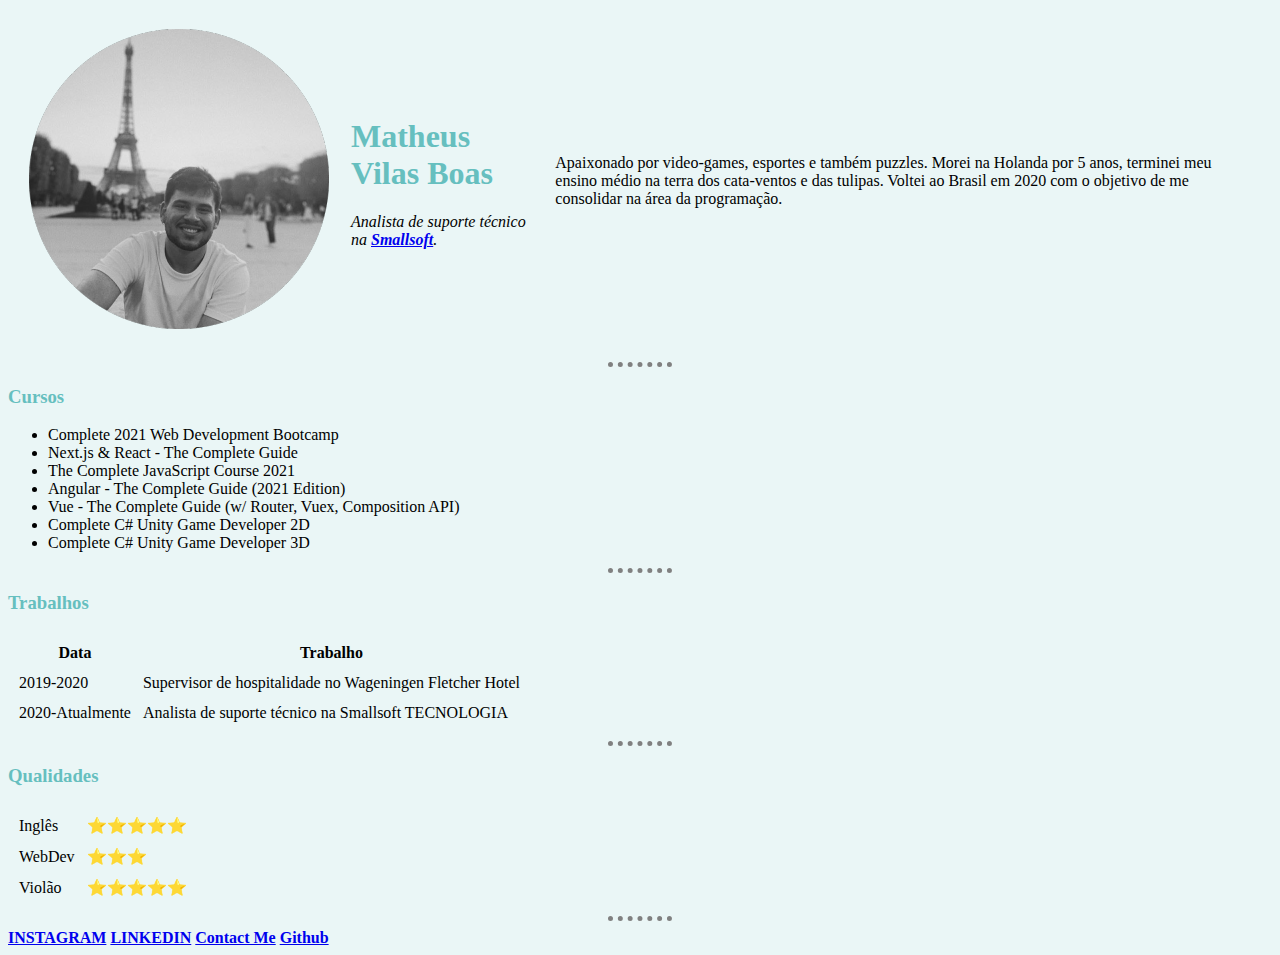
<file: index.html>
<!DOCTYPE html>
<html>
  <head>
    <meta charset="utf-8">
    <title>Matheus Vilas Boas</title>
    <link rel="stylesheet" href="css/styles.css">
  </head>

  <body>
    <table cellspacing="20">
      <tr>
        <td><img src="images/fotoperfil.png" alt="foto do matheus"></td>
        <td><h1 id="heading">Matheus Vilas Boas</h1>
        <p><em>Analista de suporte técnico na <strong><a href="https://www.smallsoft.com.br">Smallsoft</a></strong>.</em></p>
        <td><p>Apaixonado por video-games, esportes e também puzzles.
        Morei na Holanda por 5 anos, terminei meu ensino médio na terra dos
        cata-ventos e das tulipas. Voltei ao Brasil em 2020 com o objetivo de me consolidar
        na área da programação.</p></td>
      </tr>
    </table>
    <hr>
    <h3>Cursos</h3>
    <ul>
      <li>Complete 2021 Web Development Bootcamp</li>
      <li>Next.js & React - The Complete Guide</li>
      <li>The Complete JavaScript Course 2021</li>
      <li>Angular - The Complete Guide (2021 Edition)</li>
      <li>Vue - The Complete Guide (w/ Router, Vuex, Composition API)</li>
      <li>Complete C# Unity Game Developer 2D</li>
      <li>Complete C# Unity Game Developer 3D</li>
    </ul>
    <hr>
    <h3 class="trabalhos">Trabalhos</h3>
    <table cellspacing="10">
      <thead>
        <tr>
          <th>Data</th>
          <th>Trabalho</th>
        </tr>
      </thead>
      <tbody>
        <tr>
          <td>2019-2020</td>
          <td>Supervisor de hospitalidade no Wageningen Fletcher Hotel</td>
        </tr>
        <tr>
          <td>2020-Atualmente</td>
          <td>Analista de suporte técnico na Smallsoft TECNOLOGIA</td>
        </tr>
      </tbody>
    </table>
    <hr>
    <h3>Qualidades</h3>
    <table cellspacing="10">
      <tr>
        <td>Inglês</td>
        <td>⭐️⭐️⭐️⭐️⭐️</td>
      </tr>
      <tr>
        <td>WebDev</td>
        <td>⭐️⭐️⭐️</td>
      </tr>
      <tr>
        <td>Violão</td>
        <td>⭐️⭐️⭐️⭐️⭐️</td>
      </tr>
    </table>
    <hr>
    <b><a href="https://www.instagram.com/omatheusvilasboas/">INSTAGRAM</a></b>
    <b><a href="https://www.linkedin.com/in/matheus-vilas-boas-632b531b8/">LINKEDIN</a></b>
    <b><a href="contact-me.html">Contact Me</a></b>
    <b><a href="https://github.com/matheusvilasboas"> Github</a></b>
  </body>
</html>
</file>
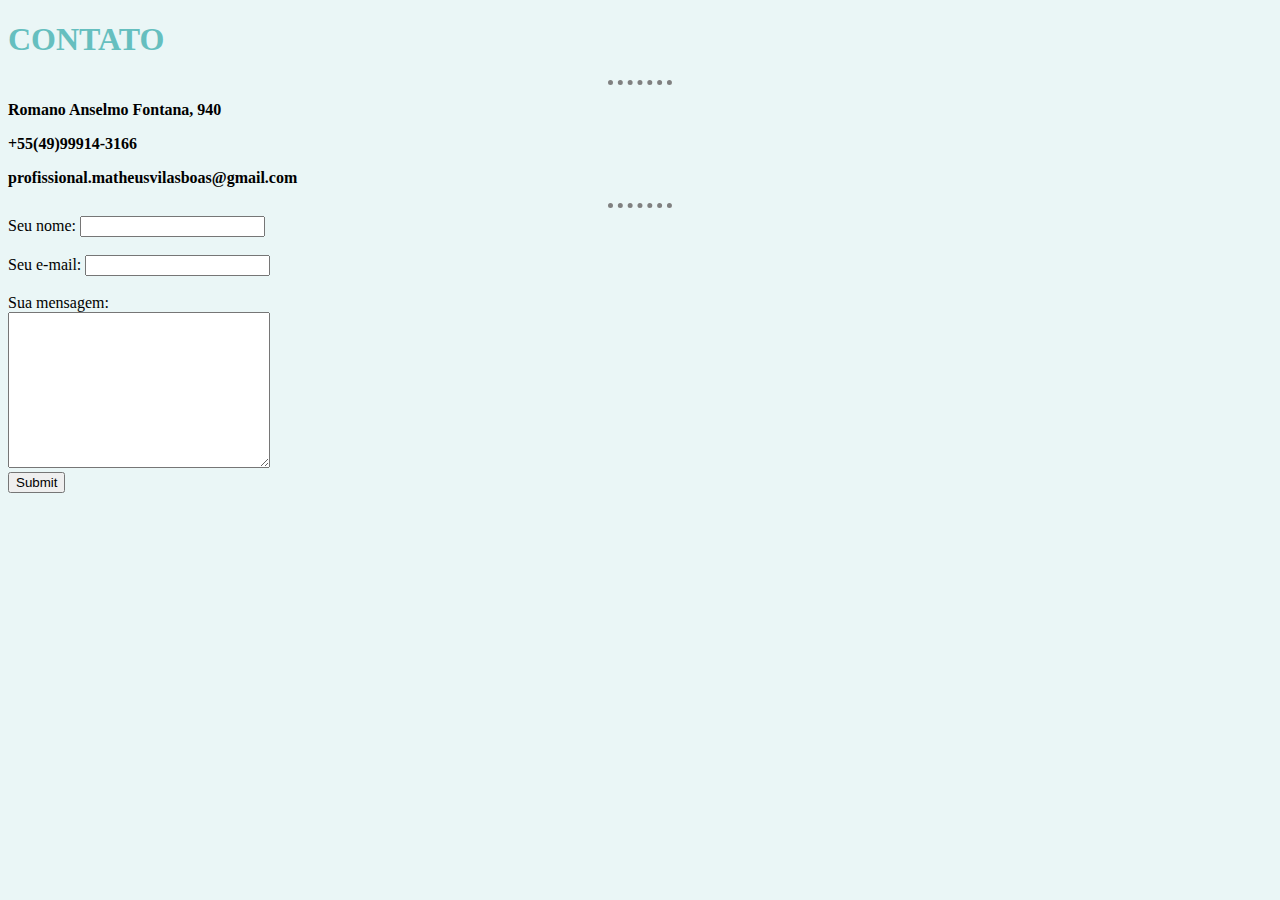
<file: contact-me.html>
<!DOCTYPE html>
<html lang="en" dir="ltr">
<head>
  <meta charset="utf-8">
  <title>Contact me</title>
  <link rel="stylesheet" href="css/styles.css">
</head>
<body>
  <h1>CONTATO</h1>
  <hr>
  <b>
  <p>Romano Anselmo Fontana, 940</p>
  <p>+55(49)99914-3166</p>
  <p>profissional.matheusvilasboas@gmail.com</p>
  </b>
  <hr>
  <form action="mailto:profissional.matheusvilasboas@gmail.com" method="post" enctype="text/plain">
    <label>Seu nome:</label>
    <input type="text" name="yourName" value=""><br><br>
    <label>Seu e-mail:</label>
    <input type="email" name="yourEmail" value=""><br><br>
    <label>Sua mensagem:</label><br>
    <textarea name="yourMessage" rows="10" cols="30"></textarea><br>
    <input type="submit" name="">
  </form>
</body>
</html>
</file>
<file: css/styles.css>
body {
    background-color: #EAF6F6;
  }

  hr {
    border-style: none;
    border-top-style: dotted;
    border-width: 5px;
    border-color: grey;
    width: 5%;
  }

img:hover {
  background-color: powderblue;
}

h1 {
  color: #66BFBF;
}

h3 {
  color: #66BFBF;
}


/* ASSIM SE FAZ COMENTARIOS */

#heading {
  color: #66BFBF;
}

.trabalhos {
  color: #66BFBF;
}

/* ACIMA TEMOS CLASS E IDS EM DOIS EXEMPLOS.
ID SO PODE TER UMA LINHA, E CLASS PODE TER EM TODAS*/
</file>
